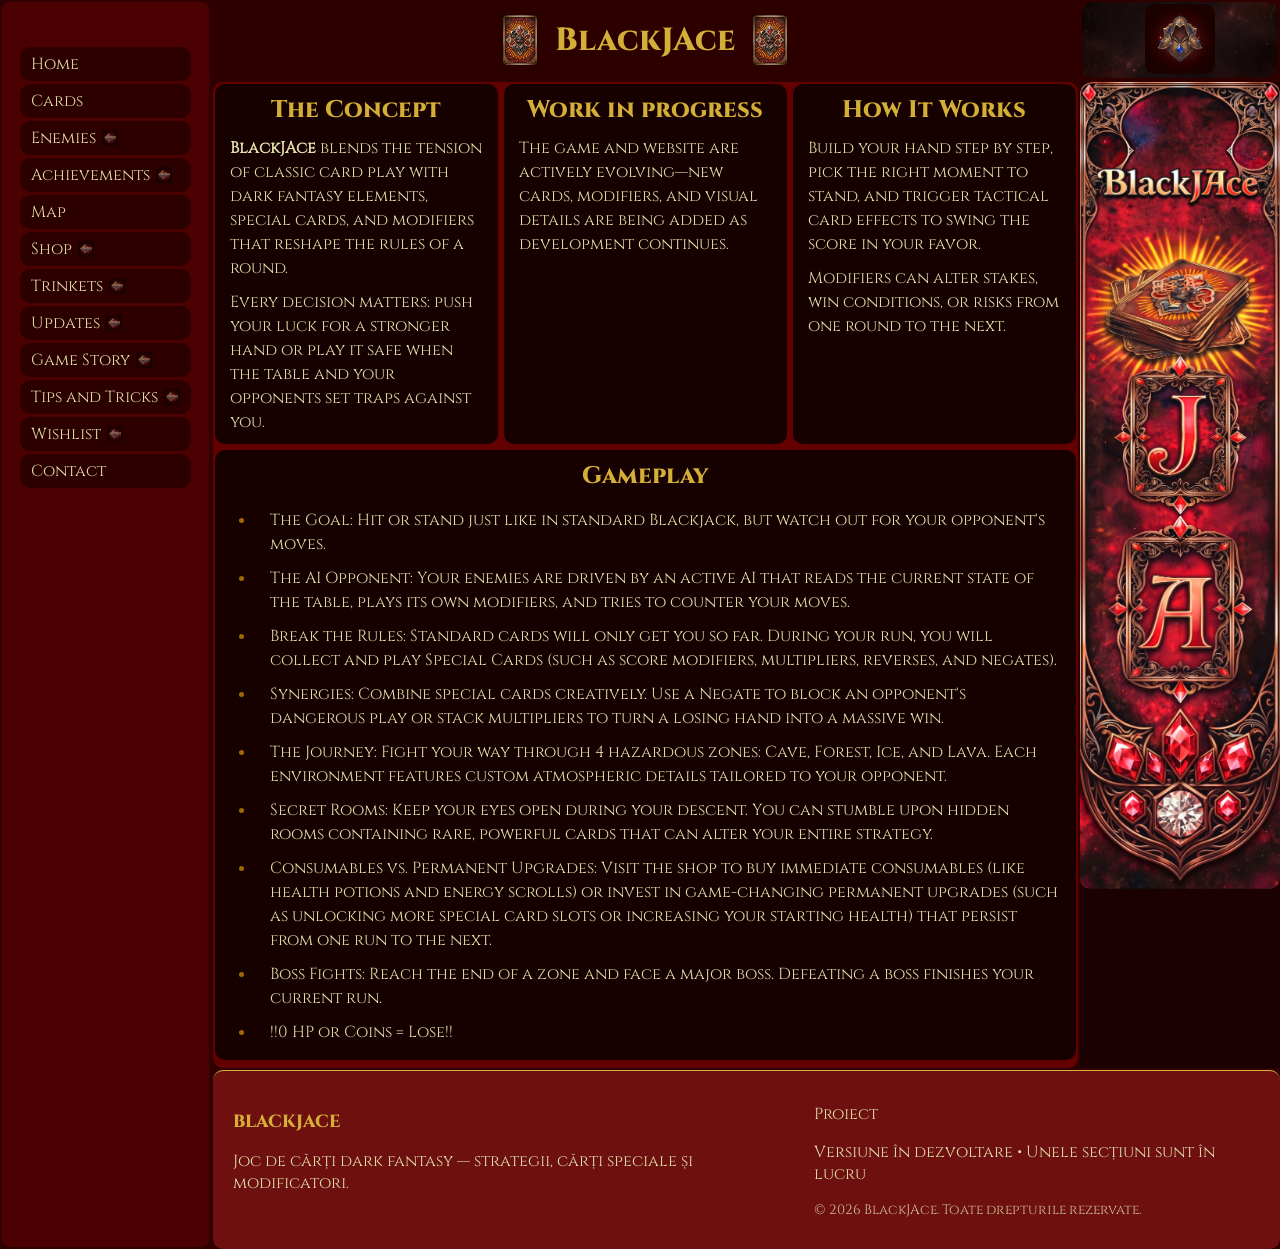
<file: index.html>
<!DOCTYPE html>
<html lang="en">
    <head>
        <meta charset="UTF-8">
        <meta name="author" content="5HE">
        <meta name="description" content="">
        <meta name="viewport" content="width=device-width, initial-scale=1.0">
        <title>BlackJack</title>
        <link rel="icon" type="image/jpg" href="Pro-Im/Icon.jpg">
        <link rel="stylesheet" href="style.css">
        <link rel="stylesheet" href="mediu.css">
        <link rel="stylesheet" href="mic.css">
    </head>

    <body>
        <div id="buton">
            <input type="checkbox" id="checkbox-meniu">
            <label for="checkbox-meniu" id="buton-meniu">
                <img src="Pro-Im/Burger.webp" alt="Menu" id="im1">
                <img src="Pro-Im/X.webp" alt="Close" id="im2">
            </label>
        </div>
        <header class="main-header" id="titlu">
            <div>
                <h1>BlackJAce</h1>
            </div>
        </header>
        <nav id="meniu">
            <div id="meniu1">
             <ol>
                <div>
                    <li>
                        <a href="index.html">
                            <p>Home</p>
                        </a>
                    </li>
                </div>
                <div>
                    <li>
                        <a href="Carti.html">
                            <p>Cards</p>
                        </a>
                        <ul>
                            <li>
                                <p>Normal</p>
                                <p>Special</p>
                                <p>Modifiers</p>
                            </li>
                        </ul>
                    </li>
                </div>
                <div>
                    <li>
                        <a href="Enemies.html" class="Nefunctional">
                            <p>Enemies</p>
                        </a>
                        <ul>
                            <li>
                                <p>Common</p>
                                <p>Bosses</p>
                            </li>
                        </ul>
                    </li>
                </div>
                <div>
                    <li>
                        <a href="Achievements.html" class="Nefunctional">
                            <p>Achievements</p>
                        </a>
                    </li>
                </div>
                <div>
                    <li>
                        <a href="Map.html">
                            <p>Map</p>
                        </a>
                    </li>
                </div>
                <div>
                    <li>
                        <a href="Shop.html" class="Nefunctional">
                            <p>Shop</p>
                        </a>
                        <ul>
                            <li>
                                <p>HP</p>
                                <p>Cards</p>
                                <p>Upgrades</p>
                                <p>Bank</p>
                            </li>
                        </ul>
                    </li>
                </div>
                <div>
                    <li>
                        <a href="Trinkets.html" class="Nefunctional">
                            <p>Trinkets</p>
                        </a>
                    </li>
                </div>
                <div>
                    <li>
                        <a href="Update.html" class="Nefunctional">
                            <p>Updates</p>
                        </a>
                    </li>
                </div>
                <div>
                    <li>
                        <a href="Story.html" class="Nefunctional">
                            <p>Game Story</p>
                        </a>
                    </li>
                </div>
                <div>
                    <li>
                        <a href="Tips.html" class="Nefunctional">
                            <p>Tips and Tricks</p>
                        </a>
                    </li>
                </div>
                <div>
                    <li>
                        <a href="Wishlist.html" class="Nefunctional">
                            <p>Wishlist</p>
                        </a>
                    </li>
                </div>
                <div>
                    <li>
                        <a href="Contact.html">
                            <p>Contact</p>
                        </a>
                    </li>
                </div>
             </ol>
            </div>
        </nav>
        <main id="main">
            <section id="main3">
                <h1>The Concept</h1>
                <p>
                    <strong>BlackJAce</strong> blends the tension of classic card play with dark fantasy elements,
                    special cards, and modifiers that reshape the rules of a round.
                </p>
                <p>
                    Every decision matters: push your luck for a stronger hand or play it safe when the
                    table and your opponents set traps against you.
                </p>
            </section>
            <section id="main2">
                <h1>Work in progress</h1>
                <p>
                    The game and website are actively evolving—new cards, modifiers, and visual details
                    are being added as development continues.
                </p>
            </section>
            <section id="main1">
                <h1>Gameplay</h1>
                <ul>
                    <li>
                        <p>The Goal: Hit or stand just like in standard Blackjack, but watch out for your opponent's moves. </p>
                    </li>
                    <li>
                        <p>The AI Opponent: Your enemies are driven by an active AI that reads the current state of the table, plays its own modifiers, and tries to counter your moves.  </p>
                    </li>
                    <li>
                        <p>Break the Rules: Standard cards will only get you so far. During your run, you will collect and play Special Cards (such as score modifiers, multipliers, reverses, and negates).  </p>
                    </li>
                    <li>
                        <p>Synergies: Combine special cards creatively. Use a Negate to block an opponent's dangerous play or stack multipliers to turn a losing hand into a massive win.   </p>
                    </li>
                    <li>
                        <p>The Journey: Fight your way through 4 hazardous zones: Cave, Forest, Ice, and Lava. Each environment features custom atmospheric details tailored to your opponent.   </p>
                    </li>
                    <li>
                        <p>Secret Rooms: Keep your eyes open during your descent. You can stumble upon hidden rooms containing rare, powerful cards that can alter your entire strategy.  </p>
                    </li>
                    <li>
                        <p>Consumables vs. Permanent Upgrades: Visit the shop to buy immediate consumables (like health potions and energy scrolls) or invest in game-changing permanent upgrades (such as unlocking more special card slots or increasing your starting health) that persist from one run to the next.</p>
                    </li>
                    <li>
                        <p>Boss Fights: Reach the end of a zone and face a major boss. Defeating a boss finishes your current run. </p>
                    </li>
                    <li>
                        <p>!!0 HP or Coins = Lose!!</p>
                    </li>
                </ul>
            </section>
            <section id="main4">
                <h1>How It Works</h1>
                <p>
                    Build your hand step by step, pick the right moment to stand, and trigger tactical
                    card effects to swing the score in your favor.
                </p>
                <p>
                    Modifiers can alter stakes, win conditions, or risks from one round to the next.
                </p>
            </section>
        </main>

        <div id="cont">
            <figure id="buton-account">
                <img src="Pro-Im/Account.webp" alt="Account" id="ImCont">
            </figure>
        </div>




        <footer id="footer">
        <div class="footer-continut">
            <div class="footer-brand">
            <p class="footer-titlu">BLACKJACE</p>
            <p class="footer-descriere">Joc de cărți dark fantasy — strategii, cărți speciale și modificatori.</p>
            </div>

            <div class="footer-info">
            <p class="footer-subtitlu">Proiect</p>
            <p>Versiune în dezvoltare • Unele secțiuni sunt în lucru</p>
            <p class="footer-copyright">© 2026 BlackJAce. Toate drepturile rezervate.</p>
            </div>
        </div>
        </footer>


        <aside id="aside">
            <figure>
                <img src="Pro-Im/Banner.jpg" alt="Banner" id="banner">
            </figure>

        </aside>


    </body>







</html>
</file>
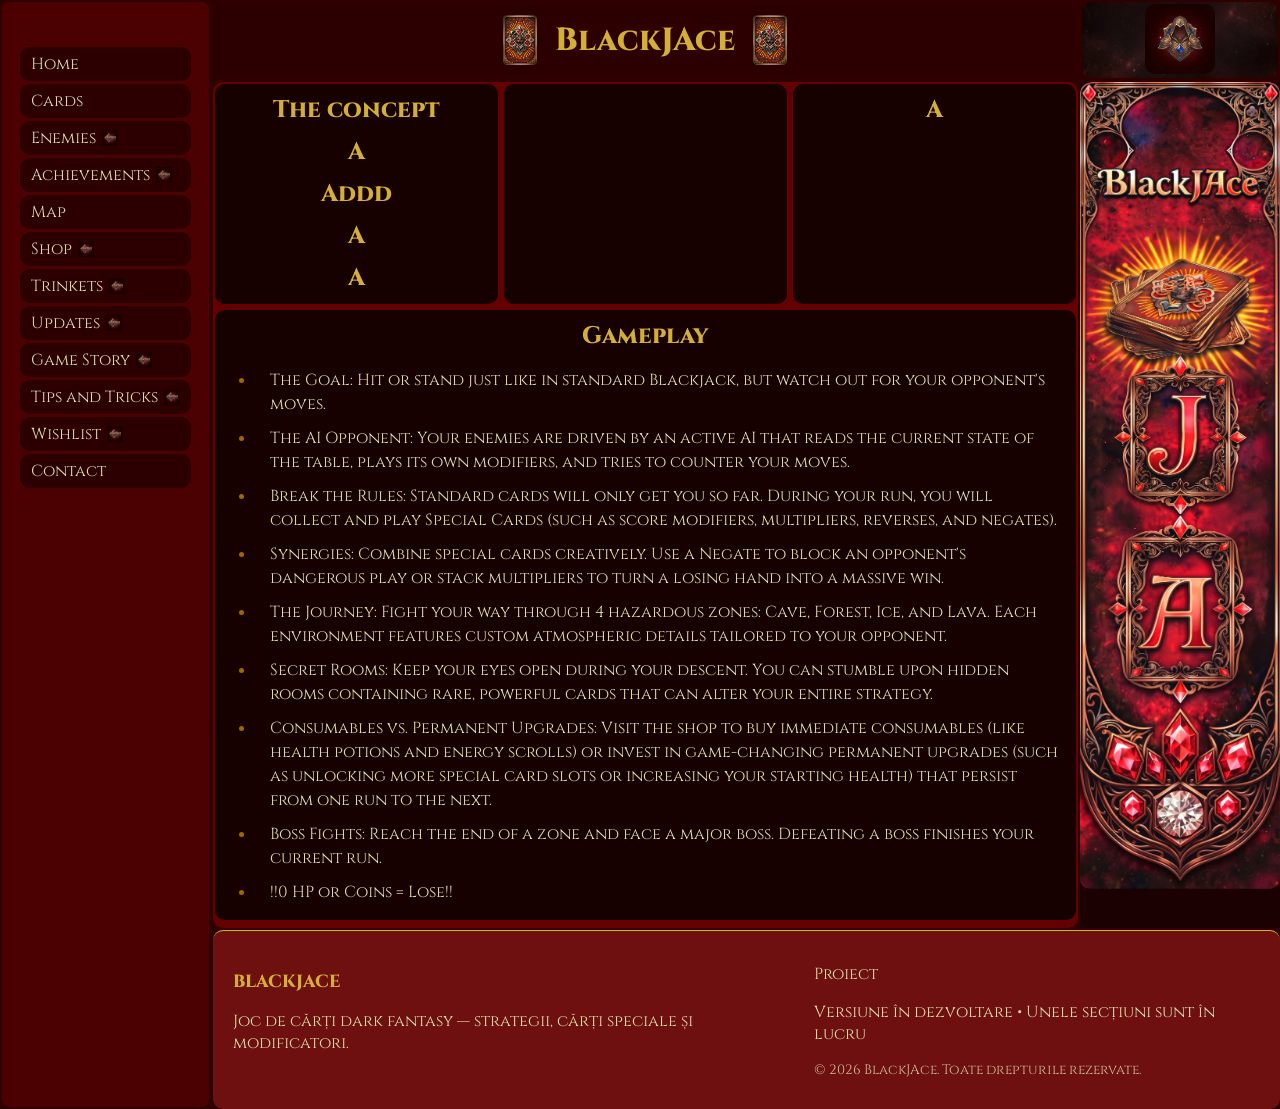
<file: Achievements.html>
<!DOCTYPE html>
<html lang="en">
    <head>
        <meta charset="UTF-8">
        <meta name="author" content="5HE">
        <meta name="description" content="">
        <meta name="viewport" content="width=device-width, initial-scale=1.0">
        <title>BlackJack</title>
        <link rel="icon" type="image/jpg" href="Pro-Im/Icon.jpg">
        <link rel="stylesheet" href="style.css">
        <link rel="stylesheet" href="mediu.css">
        <link rel="stylesheet" href="mic.css">
    </head>

    <body>
        <div id="buton">
            <input type="checkbox" id="checkbox-meniu">
            <label for="checkbox-meniu" id="buton-meniu">
                <img src="Pro-Im/Burger.webp" alt="Menu" id="im1">
                <img src="Pro-Im/X.webp" alt="Close" id="im2">
            </label>
        </div>
        <header class="main-header" id="titlu">
            <div>
                <h1>BlackJAce</h1>
            </div>
        </header>
        <nav id="meniu">
            <div id="meniu1">
             <ol>
                <div>
                    <li>
                        <a href="index.html">
                            <p>Home</p>
                        </a>
                    </li>
                </div>
                <div>
                    <li>
                        <a href="Carti.html">
                            <p>Cards</p>
                        </a>
                        <ul>
                            <li>
                                <p>Normal</p>
                                <p>Special</p>
                                <p>Modifiers</p>
                            </li>
                        </ul>
                    </li>
                </div>
                <div>
                    <li>
                        <a href="Enemies.html" class="Nefunctional">
                            <p>Enemies</p>
                        </a>
                        <ul>
                            <li>
                                <p>Common</p>
                                <p>Bosses</p>
                            </li>
                        </ul>
                    </li>
                </div>
                <div>
                    <li>
                        <a href="Achievements.html" class="Nefunctional">
                            <p>Achievements</p>
                        </a>
                    </li>
                </div>
                <div>
                    <li>
                        <a href="Map.html">
                            <p>Map</p>
                        </a>
                    </li>
                </div>
                <div>
                    <li>
                        <a href="Shop.html" class="Nefunctional">
                            <p>Shop</p>
                        </a>
                        <ul>
                            <li>
                                <p>HP</p>
                                <p>Cards</p>
                                <p>Upgrades</p>
                                <p>Bank</p>
                            </li>
                        </ul>
                    </li>
                </div>
                <div>
                    <li>
                        <a href="Trinkets.html" class="Nefunctional">
                            <p>Trinkets</p>
                        </a>
                    </li>
                </div>
                <div>
                    <li>
                        <a href="Update.html" class="Nefunctional">
                            <p>Updates</p>
                        </a>
                    </li>
                </div>
                <div>
                    <li>
                        <a href="Story.html" class="Nefunctional">
                            <p>Game Story</p>
                        </a>
                    </li>
                </div>
                <div>
                    <li>
                        <a href="Tips.html" class="Nefunctional">
                            <p>Tips and Tricks</p>
                        </a>
                    </li>
                </div>
                <div>
                    <li>
                        <a href="Wishlist.html" class="Nefunctional">
                            <p>Wishlist</p>
                        </a>
                    </li>
                </div>
                <div>
                    <li>
                        <a href="Contact.html">
                            <p>Contact</p>
                        </a>
                    </li>
                </div>
             </ol>
            </div>
        </nav>
        <main id="main">
            <section id="main3">
                <h1>The concept</h1>
                <h1>A</h1>
                <h1>Addd</h1>
                <h1>A</h1>
                <h1>A</h1>
            </section>
            <section id="main2">
                <!-- <figure>
                    <img src="/Pro-Im/Icon.jpg" alt="Logo">
                </figure> -->
            </section>
            <section id="main1">
                <h1>Gameplay</h1>
                <ul>
                    <li>
                        <p>The Goal: Hit or stand just like in standard Blackjack, but watch out for your opponent's moves. </p>
                    </li>
                    <li>
                        <p>The AI Opponent: Your enemies are driven by an active AI that reads the current state of the table, plays its own modifiers, and tries to counter your moves.  </p>
                    </li>
                    <li>
                        <p>Break the Rules: Standard cards will only get you so far. During your run, you will collect and play Special Cards (such as score modifiers, multipliers, reverses, and negates).  </p>
                    </li>
                    <li>
                        <p>Synergies: Combine special cards creatively. Use a Negate to block an opponent's dangerous play or stack multipliers to turn a losing hand into a massive win.   </p>
                    </li>
                    <li>
                        <p>The Journey: Fight your way through 4 hazardous zones: Cave, Forest, Ice, and Lava. Each environment features custom atmospheric details tailored to your opponent.   </p>
                    </li>
                    <li>
                        <p>Secret Rooms: Keep your eyes open during your descent. You can stumble upon hidden rooms containing rare, powerful cards that can alter your entire strategy.  </p>
                    </li>
                    <li>
                        <p>Consumables vs. Permanent Upgrades: Visit the shop to buy immediate consumables (like health potions and energy scrolls) or invest in game-changing permanent upgrades (such as unlocking more special card slots or increasing your starting health) that persist from one run to the next.</p>
                    </li>
                    <li>
                        <p>Boss Fights: Reach the end of a zone and face a major boss. Defeating a boss finishes your current run. </p>
                    </li>
                    <li>
                        <p>!!0 HP or Coins = Lose!!</p>
                    </li>
                </ul>
            </section>
            <section id="main4">
                <h1>A</h1>
            </section>
        </main>

        <div id="cont">
            <figure id="buton-account">
                <img src="Pro-Im/Account.webp" alt="Account" id="ImCont">
            </figure>
        </div>




        <footer id="footer">
        <div class="footer-continut">
            <div class="footer-brand">
            <p class="footer-titlu">BLACKJACE</p>
            <p class="footer-descriere">Joc de cărți dark fantasy — strategii, cărți speciale și modificatori.</p>
            </div>

            <div class="footer-info">
            <p class="footer-subtitlu">Proiect</p>
            <p>Versiune în dezvoltare • Unele secțiuni sunt în lucru</p>
            <p class="footer-copyright">© 2026 BlackJAce. Toate drepturile rezervate.</p>
            </div>
        </div>
        </footer>


        <aside id="aside">
            <figure>
                <img src="Pro-Im/Banner.jpg" alt="Banner" id="banner">
            </figure>

        </aside>


    </body>







</html>
</file>
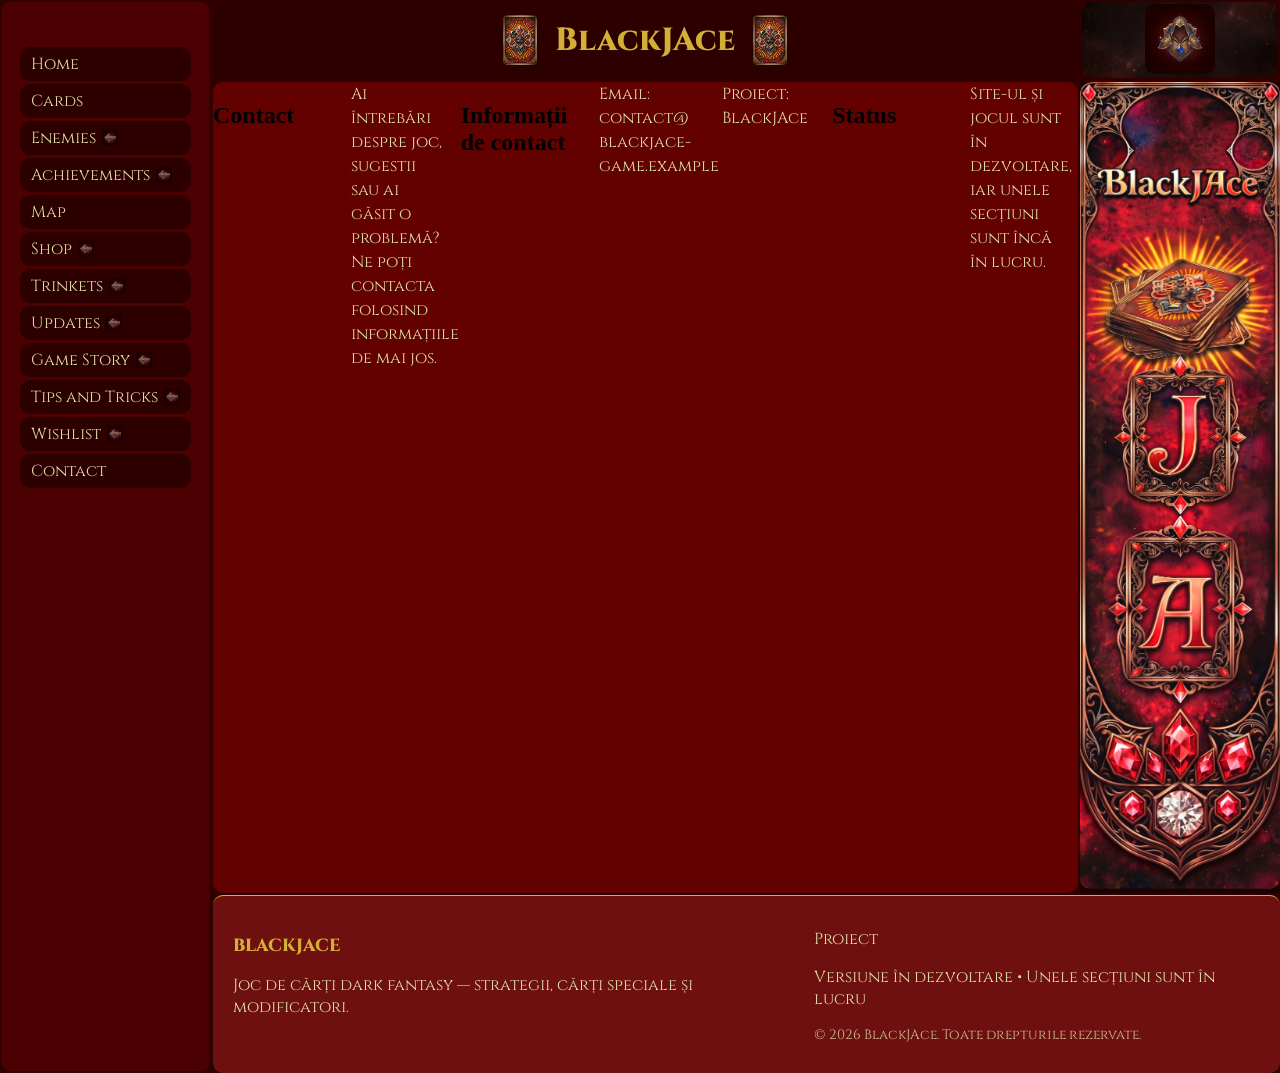
<file: Contact.html>
<!DOCTYPE html>
<html lang="en">
    <head>
        <meta charset="UTF-8">
        <meta name="author" content="5HE">
        <meta name="description" content="">
        <meta name="viewport" content="width=device-width, initial-scale=1.0">
        <title>BlackJack</title>
        <link rel="icon" type="image/jpg" href="Pro-Im/Icon.jpg">
        <link rel="stylesheet" href="style.css">
        <link rel="stylesheet" href="mediu.css">
        <link rel="stylesheet" href="mic.css">
    </head>

    <body>
        <div id="buton">
            <input type="checkbox" id="checkbox-meniu">
            <label for="checkbox-meniu" id="buton-meniu">
                <img src="Pro-Im/Burger.webp" alt="Menu" id="im1">
                <img src="Pro-Im/X.webp" alt="Close" id="im2">
            </label>
        </div>
        <header class="main-header" id="titlu">
            <div>
                <h1>BlackJAce</h1>
            </div>
        </header>
        <nav id="meniu">
            <div id="meniu1">
             <ol>
                <div>
                    <li>
                        <a href="index.html">
                            <p>Home</p>
                        </a>
                    </li>
                </div>
                <div>
                    <li>
                        <a href="Carti.html">
                            <p>Cards</p>
                        </a>
                        <ul>
                            <li>
                                <p>Normal</p>
                                <p>Special</p>
                                <p>Modifiers</p>
                            </li>
                        </ul>
                    </li>
                </div>
                <div>
                    <li>
                        <a href="Enemies.html" class="Nefunctional">
                            <p>Enemies</p>
                        </a>
                        <ul>
                            <li>
                                <p>Common</p>
                                <p>Bosses</p>
                            </li>
                        </ul>
                    </li>
                </div>
                <div>
                    <li>
                        <a href="Achievements.html" class="Nefunctional">
                            <p>Achievements</p>
                        </a>
                    </li>
                </div>
                <div>
                    <li>
                        <a href="Map.html">
                            <p>Map</p>
                        </a>
                    </li>
                </div>
                <div>
                    <li>
                        <a href="Shop.html" class="Nefunctional">
                            <p>Shop</p>
                        </a>
                        <ul>
                            <li>
                                <p>HP</p>
                                <p>Cards</p>
                                <p>Upgrades</p>
                                <p>Bank</p>
                            </li>
                        </ul>
                    </li>
                </div>
                <div>
                    <li>
                        <a href="Trinkets.html" class="Nefunctional">
                            <p>Trinkets</p>
                        </a>
                    </li>
                </div>
                <div>
                    <li>
                        <a href="Update.html" class="Nefunctional">
                            <p>Updates</p>
                        </a>
                    </li>
                </div>
                <div>
                    <li>
                        <a href="Story.html" class="Nefunctional">
                            <p>Game Story</p>
                        </a>
                    </li>
                </div>
                <div>
                    <li>
                        <a href="Tips.html" class="Nefunctional">
                            <p>Tips and Tricks</p>
                        </a>
                    </li>
                </div>
                <div>
                    <li>
                        <a href="Wishlist.html" class="Nefunctional">
                            <p>Wishlist</p>
                        </a>
                    </li>
                </div>
                <div>
                    <li>
                        <a href="Contact.html">
                            <p>Contact</p>
                        </a>
                    </li>
                </div>
             </ol>
            </div>
        </nav>
            <main id="main">
            <h2>Contact</h2>
            <p>Ai întrebări despre joc, sugestii sau ai găsit o problemă? Ne poți contacta folosind informațiile de mai jos.</p>

            <h2>Informații de contact</h2>
            <p>Email: contact@ blackjace-game.example</p>
            <p>Proiect: BlackJAce</p>

            <h2>Status</h2>
            <p>Site-ul și jocul sunt în dezvoltare, iar unele secțiuni sunt încă în lucru.</p>
            </main>

        <div id="cont">
            <figure id="buton-account">
                <img src="Pro-Im/Account.webp" alt="Account" id="ImCont">
            </figure>
        </div>




        <footer id="footer">
        <div class="footer-continut">
            <div class="footer-brand">
            <p class="footer-titlu">BLACKJACE</p>
            <p class="footer-descriere">Joc de cărți dark fantasy — strategii, cărți speciale și modificatori.</p>
            </div>

            <div class="footer-info">
            <p class="footer-subtitlu">Proiect</p>
            <p>Versiune în dezvoltare • Unele secțiuni sunt în lucru</p>
            <p class="footer-copyright">© 2026 BlackJAce. Toate drepturile rezervate.</p>
            </div>
        </div>
        </footer>


        <aside id="aside">
            <figure>
                <img src="Pro-Im/Banner.jpg" alt="Banner" id="banner">
            </figure>

        </aside>


    </body>







</html>
</file>
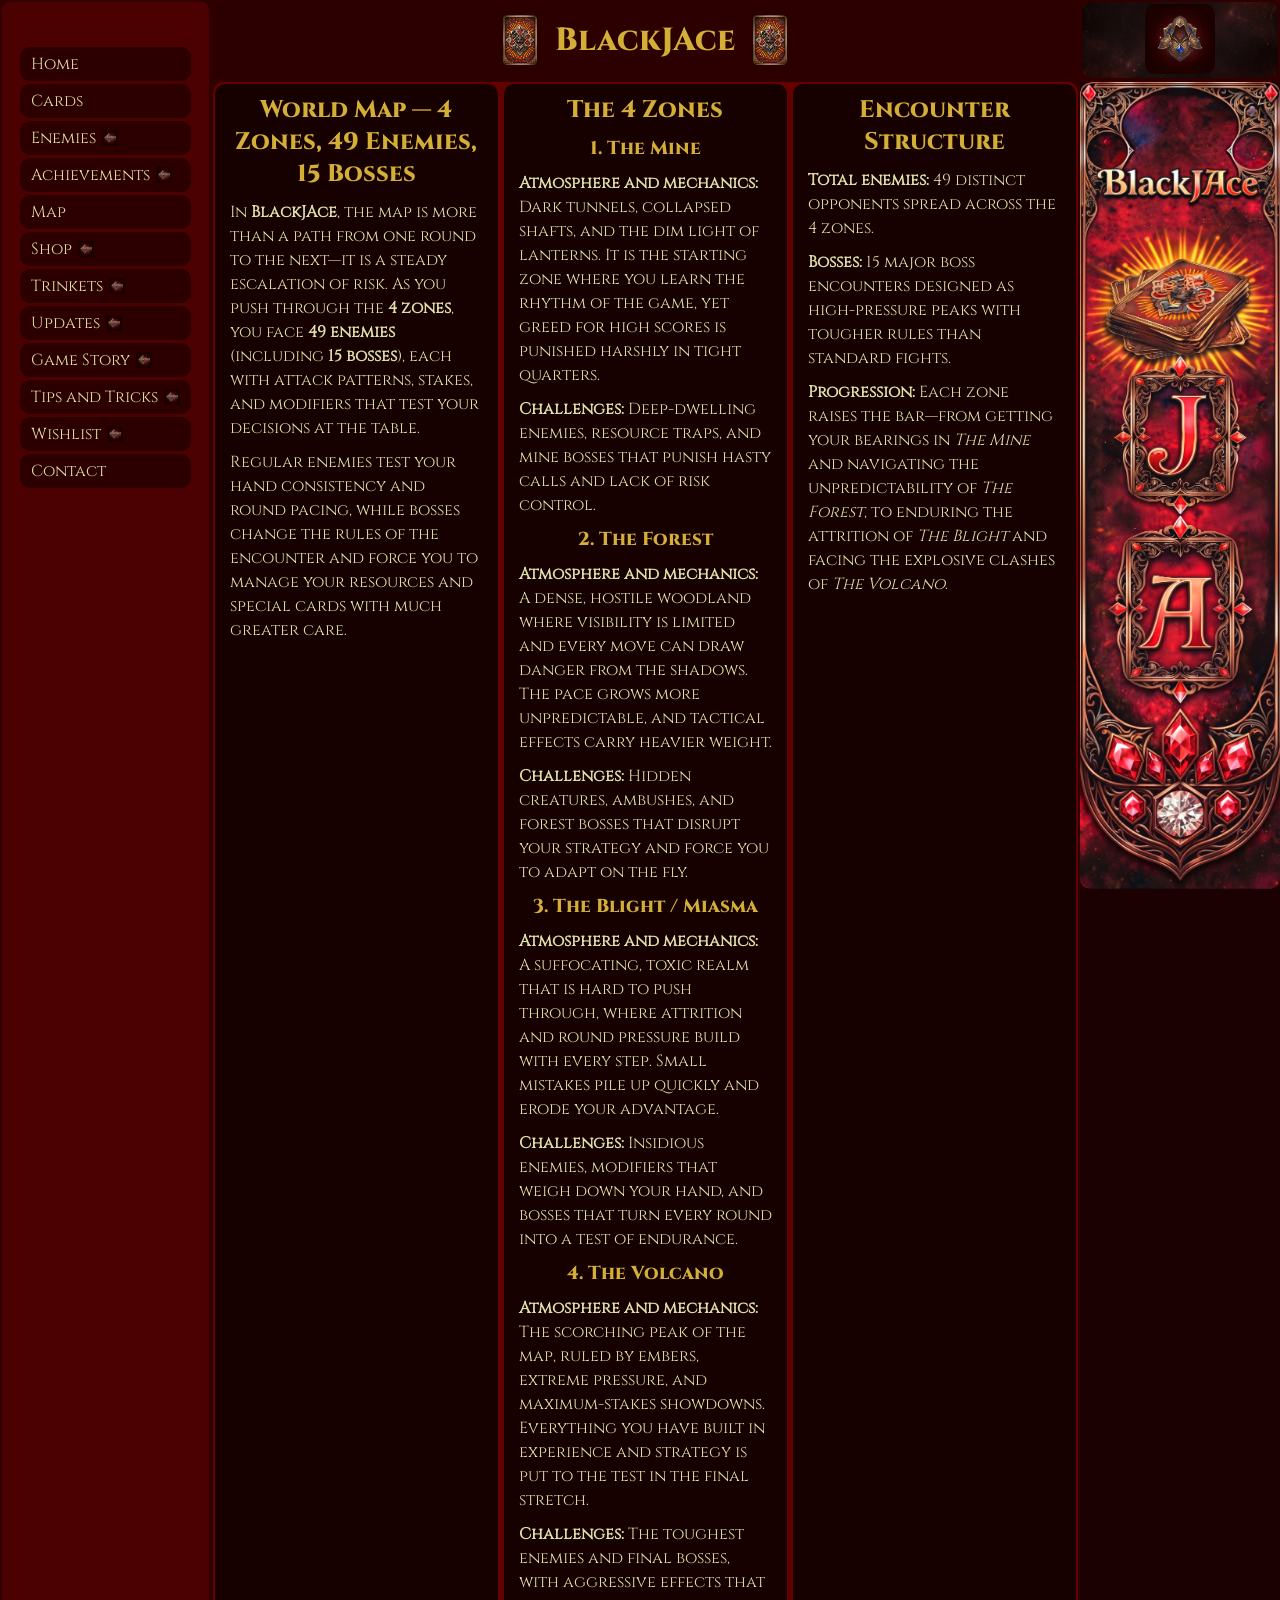
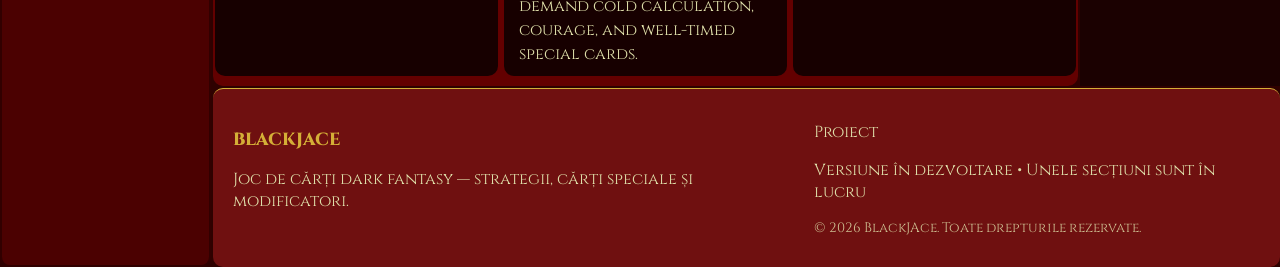
<file: Map.html>
<!DOCTYPE html>
<html lang="en">
    <head>
        <meta charset="UTF-8">
        <meta name="author" content="5HE">
        <meta name="description" content="">
        <meta name="viewport" content="width=device-width, initial-scale=1.0">
        <title>BlackJack</title>
        <link rel="icon" type="image/jpg" href="Pro-Im/Icon.jpg">
        <link rel="stylesheet" href="style.css">
        <link rel="stylesheet" href="mediu.css">
        <link rel="stylesheet" href="mic.css">
    </head>

    <body>
        <div id="buton">
            <input type="checkbox" id="checkbox-meniu">
            <label for="checkbox-meniu" id="buton-meniu">
                <img src="Pro-Im/Burger.webp" alt="Menu" id="im1">
                <img src="Pro-Im/X.webp" alt="Close" id="im2">
            </label>
        </div>
        <header class="main-header" id="titlu">
            <div>
                <h1>BlackJAce</h1>
            </div>
        </header>
        <nav id="meniu">
            <div id="meniu1">
             <ol>
                <div>
                    <li>
                        <a href="index.html">
                            <p>Home</p>
                        </a>
                    </li>
                </div>
                <div>
                    <li>
                        <a href="Carti.html">
                            <p>Cards</p>
                        </a>
                        <ul>
                            <li>
                                <p>Normal</p>
                                <p>Special</p>
                                <p>Modifiers</p>
                            </li>
                        </ul>
                    </li>
                </div>
                <div>
                    <li>
                        <a href="Enemies.html" class="Nefunctional">
                            <p>Enemies</p>
                        </a>
                        <ul>
                            <li>
                                <p>Common</p>
                                <p>Bosses</p>
                            </li>
                        </ul>
                    </li>
                </div>
                <div>
                    <li>
                        <a href="Achievements.html" class="Nefunctional">
                            <p>Achievements</p>
                        </a>
                    </li>
                </div>
                <div>
                    <li>
                        <a href="Map.html">
                            <p>Map</p>
                        </a>
                    </li>
                </div>
                <div>
                    <li>
                        <a href="Shop.html" class="Nefunctional">
                            <p>Shop</p>
                        </a>
                        <ul>
                            <li>
                                <p>HP</p>
                                <p>Cards</p>
                                <p>Upgrades</p>
                                <p>Bank</p>
                            </li>
                        </ul>
                    </li>
                </div>
                <div>
                    <li>
                        <a href="Trinkets.html" class="Nefunctional">
                            <p>Trinkets</p>
                        </a>
                    </li>
                </div>
                <div>
                    <li>
                        <a href="Update.html" class="Nefunctional">
                            <p>Updates</p>
                        </a>
                    </li>
                </div>
                <div>
                    <li>
                        <a href="Story.html" class="Nefunctional">
                            <p>Game Story</p>
                        </a>
                    </li>
                </div>
                <div>
                    <li>
                        <a href="Tips.html" class="Nefunctional">
                            <p>Tips and Tricks</p>
                        </a>
                    </li>
                </div>
                <div>
                    <li>
                        <a href="Wishlist.html" class="Nefunctional">
                            <p>Wishlist</p>
                        </a>
                    </li>
                </div>
                <div>
                    <li>
                        <a href="Contact.html">
                            <p>Contact</p>
                        </a>
                    </li>
                </div>
             </ol>
            </div>
        </nav>
        <main id="main">
            <section id="map-overview">
            <h1>World Map — 4 Zones, 49 Enemies, 15 Bosses</h1>
            <p>
                In <strong>BlackJAce</strong>, the map is more than a path from one round to the next—it is a steady
                escalation of risk. As you push through the <strong>4 zones</strong>, you face
                <strong>49 enemies</strong> (including <strong>15 bosses</strong>), each with attack patterns,
                stakes, and modifiers that test your decisions at the table.
            </p>
            <p>
                Regular enemies test your hand consistency and round pacing, while bosses
                change the rules of the encounter and force you to manage your resources and special cards
                with much greater care.
            </p>
            </section>

            <section id="zone-harta">
            <h1>The 4 Zones</h1>

            <article class="zona-harta">
                <h1>1. The Mine</h1>
                <p>
                <strong>Atmosphere and mechanics:</strong> Dark tunnels, collapsed shafts, and the dim light of
                lanterns. It is the starting zone where you learn the rhythm of the game, yet greed for
                high scores is punished harshly in tight quarters.
                </p>
                <p>
                <strong>Challenges:</strong> Deep-dwelling enemies, resource traps, and mine bosses that
                punish hasty calls and lack of risk control.
                </p>
            </article>

            <article class="zona-harta">
                <h1>2. The Forest</h1>
                <p>
                <strong>Atmosphere and mechanics:</strong> A dense, hostile woodland where visibility is
                limited and every move can draw danger from the shadows. The pace grows more unpredictable,
                and tactical effects carry heavier weight.
                </p>
                <p>
                <strong>Challenges:</strong> Hidden creatures, ambushes, and forest bosses that disrupt your
                strategy and force you to adapt on the fly.
                </p>
            </article>

            <article class="zona-harta">
                <h1>3. The Blight / Miasma</h1>
                <p>
                <strong>Atmosphere and mechanics:</strong> A suffocating, toxic realm that is hard to push through,
                where attrition and round pressure build with every step. Small mistakes pile up quickly and
                erode your advantage.
                </p>
                <p>
                <strong>Challenges:</strong> Insidious enemies, modifiers that weigh down your hand, and bosses that
                turn every round into a test of endurance.
                </p>
            </article>

            <article class="zona-harta">
                <h1>4. The Volcano</h1>
                <p>
                <strong>Atmosphere and mechanics:</strong> The scorching peak of the map, ruled by embers,
                extreme pressure, and maximum-stakes showdowns. Everything you have built in experience and
                strategy is put to the test in the final stretch.
                </p>
                <p>
                <strong>Challenges:</strong> The toughest enemies and final bosses, with aggressive effects that
                demand cold calculation, courage, and well-timed special cards.
                </p>
            </article>
            </section>

            <section id="progres-inamici">
            <h1>Encounter Structure</h1>
            <p>
                <strong>Total enemies:</strong> 49 distinct opponents spread across the 4 zones.
            </p>
            <p>
                <strong>Bosses:</strong> 15 major boss encounters designed as high-pressure peaks with tougher rules
                than standard fights.
            </p>
            <p>
                <strong>Progression:</strong> Each zone raises the bar—from getting your bearings in <em>The Mine</em> and
                navigating the unpredictability of <em>The Forest</em>, to enduring the attrition of <em>The Blight</em> and
                facing the explosive clashes of <em>The Volcano</em>.
            </p>
            </section>
        </main>

        <div id="cont">
            <figure id="buton-account">
                <img src="Pro-Im/Account.webp" alt="Account" id="ImCont">
            </figure>
        </div>




        <footer id="footer">
        <div class="footer-continut">
            <div class="footer-brand">
            <p class="footer-titlu">BLACKJACE</p>
            <p class="footer-descriere">Joc de cărți dark fantasy — strategii, cărți speciale și modificatori.</p>
            </div>

            <div class="footer-info">
            <p class="footer-subtitlu">Proiect</p>
            <p>Versiune în dezvoltare • Unele secțiuni sunt în lucru</p>
            <p class="footer-copyright">© 2026 BlackJAce. Toate drepturile rezervate.</p>
            </div>
        </div>
        </footer>


        <aside id="aside">
            <figure>
                <img src="Pro-Im/Banner.jpg" alt="Banner" id="banner">
            </figure>

        </aside>


    </body>







</html>
</file>
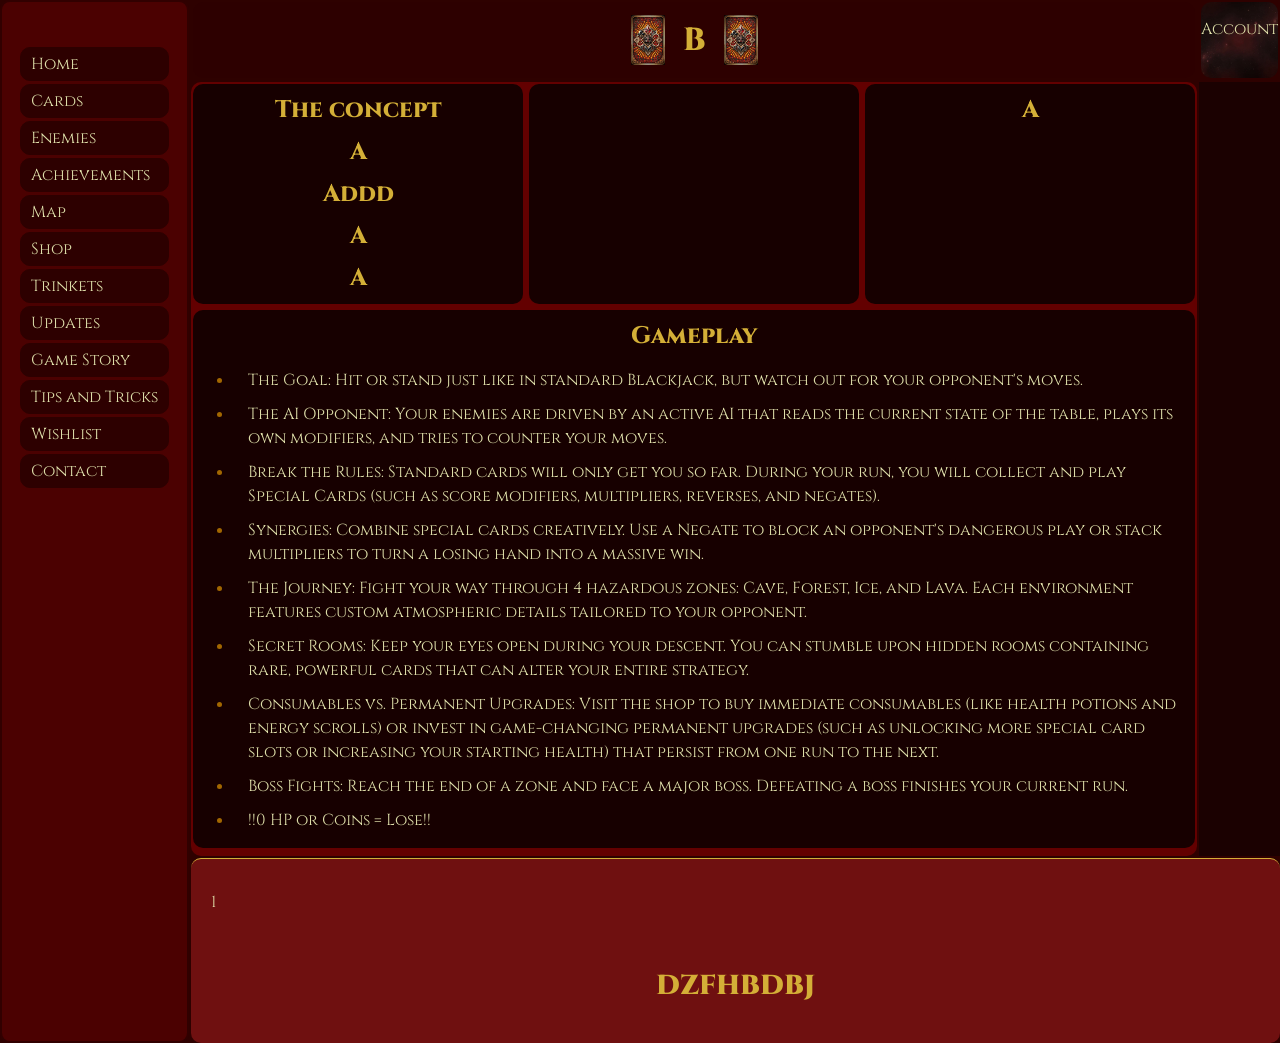
<file: Proiect.html>
<!DOCTYPE html>
<html lang="en">
    <head>
        <meta charset="UTF-8">
        <meta name="author" content="5HE">
        <meta name="description" content="">
        <meta name="viewport" content="width=device-width, initial-scale=1.0">
        <title>BlackJack</title>
        <link rel="icon" type="image/jpg" href="/Pro-Im/Icon.jpg">
        <link rel="stylesheet" href="/style.css">
        <link rel="stylesheet" href="/mediu.css">
        <link rel="stylesheet" href="/mic.css">
    </head>

    <body>
        <div id="buton">
            <button id="buton-meniu">
            </button>

        </div>
        <header class="main-header" id="titlu">
            <div>
                <h1>B</h1>
            </div>
        </header>
        <nav id="meniu">
            <div id="meniu1">
             <ol>
                <div>
                    <li>
                        <a href="/Proiect.html">
                            <p>Home</p>
                        </a>
                    </li>
                </div>
                <div>
                    <li>
                        <a href="/Carti.html">
                            <p>Cards</p>
                        </a>
                        <ul>
                            <li>
                                <p>Normal</p>
                                <p>Special</p>
                                <p>Modifiers</p>
                            </li>
                        </ul>
                    </li>
                </div>
                <div>
                    <li>
                        <a href="/Enemies.html">
                            <p>Enemies</p>
                        </a>
                        <ul>
                            <li>
                                <p>Common</p>
                                <p>Bosses</p>
                            </li>
                        </ul>
                    </li>
                </div>
                <div>
                    <li>
                        <a href="/Achievements.html">
                            <p>Achievements</p>
                        </a>
                    </li>
                </div>
                <div>
                    <li>
                        <a href="/Map.html">
                            <p>Map</p>
                        </a>
                    </li>
                </div>
                <div>
                    <li>
                        <a href="/Shop.html">
                            <p>Shop</p>
                        </a>
                        <ul>
                            <li>
                                <p>HP</p>
                                <p>Cards</p>
                                <p>Upgrades</p>
                                <p>Bank</p>
                            </li>
                        </ul>
                    </li>
                </div>
                <div>
                    <li>
                        <a href="/Trinkets.html">
                            <p>Trinkets</p>
                        </a>
                    </li>
                </div>
                <div>
                    <li>
                        <a href="/Update.html">
                            <p>Updates</p>
                        </a>
                    </li>
                </div>
                <div>
                    <li>
                        <a href="/Story.html">
                            <p>Game Story</p>
                        </a>
                    </li>
                </div>
                <div>
                    <li>
                        <a href="/Tips.html">
                            <p>Tips and Tricks</p>
                        </a>
                    </li>
                </div>
                <div>
                    <li>
                        <a href="/Wishlist.html">
                            <p>Wishlist</p>
                        </a>
                    </li>
                </div>
                <div>
                    <li>
                        <a href="/Contact.html">
                            <p>Contact</p>
                        </a>
                    </li>
                </div>
             </ol>
            </div>
        </nav>
        <main id="main">
            <section id="main3">
                <h1>The concept</h1>
                <h1>A</h1>
                <h1>Addd</h1>
                <h1>A</h1>
                <h1>A</h1>
            </section>
            <section id="main2">
                <!-- <figure>
                    <img src="/Pro-Im/Icon.jpg" alt="Logo">
                </figure> -->
            </section>
            <section id="main1">
                <h1>Gameplay</h1>
                <ul>
                    <li>
                        <p>The Goal: Hit or stand just like in standard Blackjack, but watch out for your opponent's moves. </p>
                    </li>
                    <li>
                        <p>The AI Opponent: Your enemies are driven by an active AI that reads the current state of the table, plays its own modifiers, and tries to counter your moves.  </p>
                    </li>
                    <li>
                        <p>Break the Rules: Standard cards will only get you so far. During your run, you will collect and play Special Cards (such as score modifiers, multipliers, reverses, and negates).  </p>
                    </li>
                    <li>
                        <p>Synergies: Combine special cards creatively. Use a Negate to block an opponent's dangerous play or stack multipliers to turn a losing hand into a massive win.   </p>
                    </li>
                    <li>
                        <p>The Journey: Fight your way through 4 hazardous zones: Cave, Forest, Ice, and Lava. Each environment features custom atmospheric details tailored to your opponent.   </p>
                    </li>
                    <li>
                        <p>Secret Rooms: Keep your eyes open during your descent. You can stumble upon hidden rooms containing rare, powerful cards that can alter your entire strategy.  </p>
                    </li>
                    <li>
                        <p>Consumables vs. Permanent Upgrades: Visit the shop to buy immediate consumables (like health potions and energy scrolls) or invest in game-changing permanent upgrades (such as unlocking more special card slots or increasing your starting health) that persist from one run to the next.</p>
                    </li>
                    <li>
                        <p>Boss Fights: Reach the end of a zone and face a major boss. Defeating a boss finishes your current run. </p>
                    </li>
                    <li>
                        <p>!!0 HP or Coins = Lose!!</p>
                    </li>
                </ul>
            </section>
            <section id="main4">
                <h1>A</h1>
            </section>
        </main>

        <div id="cont">
            <p>Account</p>
        </div>




        <footer id="footer">
            <p>1</p>
            <h1>dzfhbdbj</h1>

        </footer>


        <aside id="aside">

        </aside>


    </body>







</html>
</file>
<file: style.css>
:root {
    --culoare-fundal: rgb(46, 1, 0);
    --culoare-header: rgb(162, 103, 0);
    --culoare-titlu: rgb(45, 0, 0);
    --culoare-meniu: rgb(75, 1, 1);
    --culoare-border: rgb(49, 0, 0);
    --culoare-scris:rgb(162, 103, 0);
    --culoare-aur: rgb(212, 175, 55);
    --culoare-crem: rgb(222, 222, 169);
    --culoare-main: rgb(99, 0, 0);
    --culoare-section: rgb(23, 0, 0);
}

@font-face{
    font-family: "Cinzel";
    src: url('/Fonts/static/Cinzel-ExtraBold.ttf') format('truetype');
}
@font-face{
    font-family: "Cinzel-Normal";
    src: url('Fonts/static/Cinzel-Regular.ttf') format('truetype');
}

html{
    margin: 0;
    padding: 0;
    width: 100%;
    height: 100%;
}

h1 {
    font-family: 'Cinzel';
    color: var(--culoare-aur);
    text-align: center;
    margin-top: 50px;
    animation: puls 4s ease-in-out infinite;
}

p{
    font-family: 'Cinzel-Normal';
    color: var(--culoare-crem)
}

body {
    background-color: var(--culoare-fundal);
    margin: 0;
    padding: 0;
    width: 100%;
    height: 100%;
    display:grid;
    grid-template-columns: auto minmax(0, 1fr) minmax(0, 1fr) minmax(0, 1fr) minmax(0, 1fr) minmax(0, 1fr) auto;
    grid-template-rows: minmax(80px, auto);
    gap: 2px;
    grid-template-areas: 
    "meniu titlu titlu titlu titlu titlu cont"
    "meniu main main main main main aside"
    "meniu main main main main main aside"
    "meniu main main main main main aside"
    "meniu main main main main main aside"
    "meniu main main main main main aside"
    "meniu footer footer footer footer footer footer"
    ;
}

#buton{
    display:none;
    justify-content: center;
    align-items: center;
    aspect-ratio: 1/1;
    padding: 2px;
    margin: 2px;
    border-radius: 10px;
    background-color: var(--culoare-meniu);
    #im1{
        border-radius: 10px;
    }
    #im2{
        border-radius: 10px;
    }
}

#titlu{
    grid-area:titlu;
    display: flex;
    align-items: center;
    justify-content: center;
    background-color: var(--culoare-titlu);
    border-radius: 10px;
    margin:2px;
    div{
        display: flex;
        justify-content: center;
        align-items: center;
        &::before{
            content: "";
            width: 50px;  
            height: 50px;
            flex-shrink: 0;
            background-size: contain;
            background-repeat: no-repeat;
            background-position: center;
            background-image: url('Pro-Im/back.png');
            border-radius: 10px;
            animation: ImaginiTitlu 3.5s ease-in-out infinite;
        }
        &::after{
            content: "";
            width: 50px;  
            height: 50px;
            flex-shrink: 0;
            background-size: contain;
            background-repeat: no-repeat;
            background-position: center;
            background-image: url('Pro-Im/back.png');
            border-radius: 10px;
            animation: ImaginiTitlu1 3.5s ease-in-out infinite;
        }
        h1{
            transition: letter-spacing 0.4s ease, text-shadow 0.4s ease, color 0.4s ease;
            &:hover {
                color: var(--culoare-crem);
                letter-spacing: 2px;
                text-shadow:
                    0 0 10px var(--culoare-aur),
                    0 2px 0 rgb(40, 15, 0),
                    0 6px 14px rgba(0, 0, 0, 0.95);
            }
        }
    }
}
#meniu{
    grid-area:meniu;
    background-color:var(--culoare-meniu);
    padding:10px;
    border:2px solid var(--culoare-border);
    border-radius: 10px;
    #meniu1{
        display:flex;
        margin-top: 1em;
        position: sticky;
        top:1em;
        ol{
            list-style-type: none;
            padding-inline-start: 5px;
            padding-inline-end: 5px;
            /* Sterge-l dupa */
            /* div:nth-child(odd) {
                background-color: var(--culoare-main);
            } */
            div{
                transition: text-shadow 0.5s ease, color 0.5s ease;
                position:relative;
                margin:3px;
                background-color: var(--culoare-titlu);
                border: 1px solid var(--culoare-titlu);
                border-radius:10px;
                padding: 5px;
                padding-left: 10px;
                padding-right: 10px;
                li{
                    a{
                        text-decoration: none;
                    }
                    p{
                        margin:0px;
                    }
                    
                    ul{
                        background-color: var(--culoare-meniu);
                        border: 1px solid var(--culoare-meniu);
                        border-radius:10px;
                        list-style-type: none;
                        text-align:right;
                        padding-left: 20px;
                        position:absolute;
                        top:100%;
                        right:0;
                        opacity:0;
                        visibility:hidden;
                        transform: translateY(10px);
                        transition:transform 0.3s ease;
                        li{
                            a{
                                text-decoration: none;
                            }
                            p{
                            overflow-wrap: break-word;
                            overflow: hidden;
                            margin:2px;
                            } 
                        }
                    }
                    &:hover ul{
                    opacity:1;
                    visibility: visible;
                    transform: translateY(0);
                    z-index: 1;
                    position:relative;
                    }
                }
                &:hover {
                    color: var(--culoare-crem);
                    text-shadow:
                    0 0 10px var(--culoare-aur),
                    0 2px 0 rgb(40, 15, 0),
                    0 6px 14px rgba(0, 0, 0, 0.95);
                }
            }
        }
    }
    

}
#main{
    border-radius: 10px;
    margin:0;
    grid-area:main;
    background-color: var(--culoare-main);
    display:grid;
    grid-template-columns:repeat(auto-fit, minmax(100px, 1fr));
    gap: 2px;
    grid-template-areas: 
    "main3 main2 main4"
    "main1 main1 main1"
    "main5 main6 main7"
    "main8 main9 main10"
    "main11 main12 main13"
    ;
    section{
        border-radius: 10px;
        margin:2px;
        background-color: var(--culoare-section);
        h1,p{
            padding-inline-start: 5px;
            padding-inline-end: 5px;
            margin:10px;
        }
    }
    


}


#main2{
    grid-area:main2;
    justify-content: center;
    align-items: center;
    /* figure{
        img{
            max-width: 100%;
            min-width: 100px;
            height: auto;
        }
    } */
}

#main1{
    grid-area:main1;
    li{
        list-style-type: disc;
        &::marker{
            color: var(--culoare-scris);
        }
        
    }
}
#main3{
    grid-area:main3;
}
#main4{
    grid-area:main4;
}
#aside{
    grid-area:aside;
    background-color: rgb(27, 1, 1);

}

#footer{
    grid-area:footer;
    background-color: rgb(111, 16, 16);
}


.main-header {
    background-color: var(--culoare-header);
    div{
        h1{
            margin: 0;
            padding:10px;
        }
    }
    
}

#cont{
    display:block;
    grid-area:cont;
    justify-content: center;
    align-items: center;
    #buton-account{
        display: flex;
        padding: 2px;
        margin: 0;
        justify-content: center;
        align-items:center;
    }
    #ImCont{
        display:block;
        max-width: 70px;
        max-height: 70px;
        border-radius: 10px;
        justify-content: center;
        align-items:center;

    }
    background-color: var(--culoare-main);
    margin:2px;
    border-radius: 10px;
    text-align: center;
    justify-content: center;
    align-items:center;
    background-image: url("Pro-Im/Background.webp");
    background-size: cover;
    background-position: center;
    
}

aside{
    figure{
        margin: 0;
        #banner{
        max-width: 200px;
        width: auto;
        height: auto;
        overflow: hidden;
        border-radius: 10px;
        object-fit: cover;
        }
        border-radius: 10px;
        overflow: hidden;
    }
    
}

/* Sters dupa ->  */  

.Nefunctional > p {
  display: inline-flex;
  align-items: center;
  gap: 6px; 
}

.Nefunctional > p::after {
  content: ""; 
  display: inline-block;
  width: 16px;  
  height: 16px;
  flex-shrink: 0; 
  
  background-image: url('Pro-Im/X.webp'); 
  background-size: contain;
  background-repeat: no-repeat;
  background-position: center;
}

/* <- Pana aici  */



@keyframes ImaginiTitlu {
  0%, 100% {
    transform: translateY(0px) rotate(-3deg);
    filter: drop-shadow(0 4px 6px rgba(0, 0, 0, 0.8));
  }
  50% {
    transform: translateY(-6px) rotate(10deg);
    filter: drop-shadow(0 10px 12px rgba(212, 175, 55, 0.35)); 
  }
}

@keyframes ImaginiTitlu1 {
  0%, 100% {
    transform: translateY(0px) rotate(3deg);
    filter: drop-shadow(0 4px 6px rgba(0, 0, 0, 0.8));
  }
  50% {
    transform: translateY(-6px) rotate(-10deg);
    filter: drop-shadow(0 10px 12px rgba(212, 175, 55, 0.35)); 
  }
}






/* Carti*/
.carti input[type="radio"] {
  display: none;
}

.tab-butoane {
    .Butoane{
        background-color: var(--culoare-meniu);
        transition: text-shadow 0.4s ease, color 0.4s ease;
            &:hover {
                color: var(--culoare-crem);
                text-shadow:
                    0 0 10px var(--culoare-aur),
                    0 2px 0 rgb(40, 15, 0),
                    0 6px 14px rgba(0, 0, 0, 0.95);
            }
    }
  display: flex;
  justify-content: center;
  align-items: center;
  gap: 8px;
  margin-bottom: 12px;
  h1{
    margin:0;
  }
  flex-wrap: wrap;
}

.tab-butoane label {
  padding: 8px 14px;
  cursor: pointer;
  border: 1px solid #888;
  border-radius: 6px;
}

.panou {
  display: none;
  padding: 12px;
  margin: 5px;
  border-radius: 8px;
}

#tab-normal:checked ~ .panouri #panou-normal {
  display: block;
}

#tab-special:checked ~ .panouri #panou-special {
  display: block;
}

#tab-modifier:checked ~ .panouri #panou-modifier {
  display: block;
}

#tab-normal:checked ~ .tab-butoane label[for="tab-normal"],
#tab-special:checked ~ .tab-butoane label[for="tab-special"],
#tab-modifier:checked ~ .tab-butoane label[for="tab-modifier"] {
  border-color: gold;
  font-weight: bold;
}






/*   PaginiCarti   */
.galerie-carti {
  width: 100%;
  box-sizing: border-box;
}

.galerie-carti input[type="radio"] {
  display: none;
}

.grila-carti {
  display: none; 
  grid-template-columns: repeat(4, minmax(0, 1fr));
  gap: 14px;
}

@media screen and (max-width: 1000px) {
  .grila-carti {
    grid-template-columns: repeat(2, minmax(0, 1fr));
  }
}

@media screen and (max-width: 600px) {
  .grila-carti {
    grid-template-columns: 1fr;
  }
}

.carte {
  display:flex;
  align-items: center;
  justify-content: center;
  width: fit-content;
  height: fit-content;
  margin: 0;
  padding: 8px;
  border-radius: 10px;
  background-color: var(--culoare-titlu);
  border: 1px solid var(--culoare-border);
  text-align: center;
  justify-self: center;
}

.carte img {
  max-width: 120px;
  object-fit: cover;
  border-radius: 6px;
}

.carte figcaption {
  margin-top: 6px;
  font-family: 'Cinzel-Normal', serif;
  color: var(--culoare-crem);
  font-size: 0.9rem;
}

#pag-1:checked ~ .pagini #pagina-1,
#pag-2:checked ~ .pagini #pagina-2,
#pag-3:checked ~ .pagini #pagina-3,
#pag-4:checked ~ .pagini #pagina-4,
#pag-5:checked ~ .pagini #pagina-5,
#pag-6:checked ~ .pagini #pagina-6,
#pag-7:checked ~ .pagini #pagina-7 {
  display: grid;
}

.paginare {
  display: flex;
  justify-content: center;
  flex-wrap: wrap;
  gap: 8px;
  margin-top: 16px;
}

.paginare label {
  min-width: 36px;
  height: 36px;
  padding: 0 10px;
  display: inline-flex;
  align-items: center;
  justify-content: center;
  cursor: pointer;
  border-radius: 6px;
  border: 1px solid var(--culoare-aur);
  background-color: var(--culoare-meniu);
  color: var(--culoare-crem);
  font-family: 'Cinzel', serif;
  user-select: none;
}


#pag-1:checked ~ .paginare label[for="pag-1"],
#pag-2:checked ~ .paginare label[for="pag-2"],
#pag-3:checked ~ .paginare label[for="pag-3"],
#pag-4:checked ~ .paginare label[for="pag-4"],
#pag-5:checked ~ .paginare label[for="pag-5"],
#pag-6:checked ~ .paginare label[for="pag-6"],
#pag-7:checked ~ .paginare label[for="pag-7"] {
  background-color: var(--culoare-aur);
  color: var(--culoare-titlu);
  font-weight: bold;
}





















/* footer */
#footer {
  padding: 16px 20px;
  border-top: 1px solid var(--culoare-aur);
  border-radius: 10px;
}

.footer-continut {
  display: flex;
  gap: 16px;
  align-items: center;
}

.footer-titlu {
  font-family: 'Cinzel', serif;
  color: var(--culoare-aur);
  margin: 0 0 6px;
  font-size: 1.1rem;
}

.footer-copyright {
  font-size: 0.85rem;
  opacity: 0.85;
}













/* contact */

#main p {
  font-family: 'Cinzel-Normal', serif;
  color: var(--culoare-crem);
  margin: 0 14px 12px;
  line-height: 1.5;
}
</file>
<file: mediu.css>
:root {
    --culoare-fundal: rgb(46, 1, 0);
    --culoare-header: rgb(162, 103, 0);
    --culoare-titlu: rgb(45, 0, 0);
    --culoare-meniu: rgb(75, 1, 1);
    --culoare-border: rgb(49, 0, 0);
    --culoare-scris:rgb(162, 103, 0);
    --culoare-aur: rgb(212, 175, 55);
    --culoare-crem: rgb(222, 222, 169);
    --culoare-main: rgb(99, 0, 0);
    --culoare-section: rgb(23, 0, 0);
}

@media screen and (max-width: 1000px){
html{
    margin: 0;
    padding: 0;
    width: 100%;
    height: 100%;
}

#aside{
    display:none;
}

body {
    background-color: var(--culoare-fundal);
    margin: 0;
    padding: 0;
    width: 100%;
    display:grid;
    grid-template-columns: auto minmax(0, 1fr) minmax(0, 1fr) minmax(0, 1fr) minmax(0, 1fr) auto;
    min-height:100vh;
    grid-template-areas: 
    "meniu titlu titlu titlu titlu cont"
    "meniu main main main main main"
    "meniu main main main main main"
    "meniu main main main main main"
    "meniu main main main main main"
    "meniu main main main main main"
    "meniu footer footer footer footer footer"
    ;
}
h1{
    font-size: 1.7em;
}
p{
    font-size: 0.9em;
}
#buton{
    display:none;
    grid-area:buton;
    width: auto;
}

#main{
    grid-template-columns:repeat(auto-fit, minmax(100px, 1fr));
    grid-template-areas: 
    "main3 main2"
    "main1 main1"
    "main4 main7"
    "main5 main6"
    "main8 main11"
    "main9 main10"
    "main12 main13"
    ;
}
}
</file>
<file: mic.css>
:root {
    --culoare-fundal: rgb(46, 1, 0);
    --culoare-header: rgb(162, 103, 0);
    --culoare-titlu: rgb(45, 0, 0);
    --culoare-meniu: rgb(75, 1, 1);
    --culoare-border: rgb(49, 0, 0);
    --culoare-scris:rgb(162, 103, 0);
    --culoare-aur: rgb(212, 175, 55);
    --culoare-crem: rgb(222, 222, 169);
    --culoare-main: rgb(99, 0, 0);
    --culoare-section: rgb(23, 0, 0);
}
@media screen and (max-width: 600px){
body {
    background-color: var(--culoare-fundal);
    margin: 0;
    padding: 0;
    width: 100%;
    display:grid;
    grid-template-columns:  auto minmax(0, 1fr) minmax(0, 1fr) minmax(0, 1fr) auto;;
    max-height:100vh;
    grid-template-areas: 
    "buton titlu titlu titlu cont"
    "main main main main main"
    "main main main main main"
    "main main main main main"
    "main main main main main"
    "main main main main main"
    "footer footer footer footer footer"
    ;
}

h1{
    font-size: 1.5em;
}
p{
    font-size: 0.8em;
}
#buton{
    #checkbox-meniu{
        display: none;
    }
    display:flex;
    grid-area:buton;
    justify-content: center;
    align-items: center;
    width: auto;
    #im1{
        display:block;
        max-width: 70px;
        max-height: 70px;
    }
    #im2{
        display:none;
    }
}


#meniu{
    display:none;
}
body:has(#checkbox-meniu:checked){
    grid-template-columns: auto minmax(0, 1fr) minmax(0, 1fr) minmax(0, 1fr) minmax(0, 1fr) auto;
    grid-template-areas: 
    "cont titlu titlu titlu titlu titlu"
    "meniu main main main main main"
    "meniu main main main main main"
    "meniu main main main main main"
    "meniu main main main main main"
    "meniu main main main main main"
    "meniu footer footer footer footer footer"
    ;

    #meniu{
        display:block;
    }
    #im1{
        display:none;
    }
    #im2{
        position: fixed;
        top: 0;
        left: 10.1em;
        display:block;
        max-width: 30px;
        max-height: 30px;
        z-index: 10;
    }
}
#main{
    grid-template-columns:repeat(auto-fit, minmax(100px, 1fr));
    grid-template-areas: 
    "main3"
    "main2"
    "main1"
    "main4"
    "main7"
    "main5"
    "main6"
    "main8"
    "main11"
    "main9"
    "main10"
    "main12"
    "main13"
    ;
}
}
</file>
